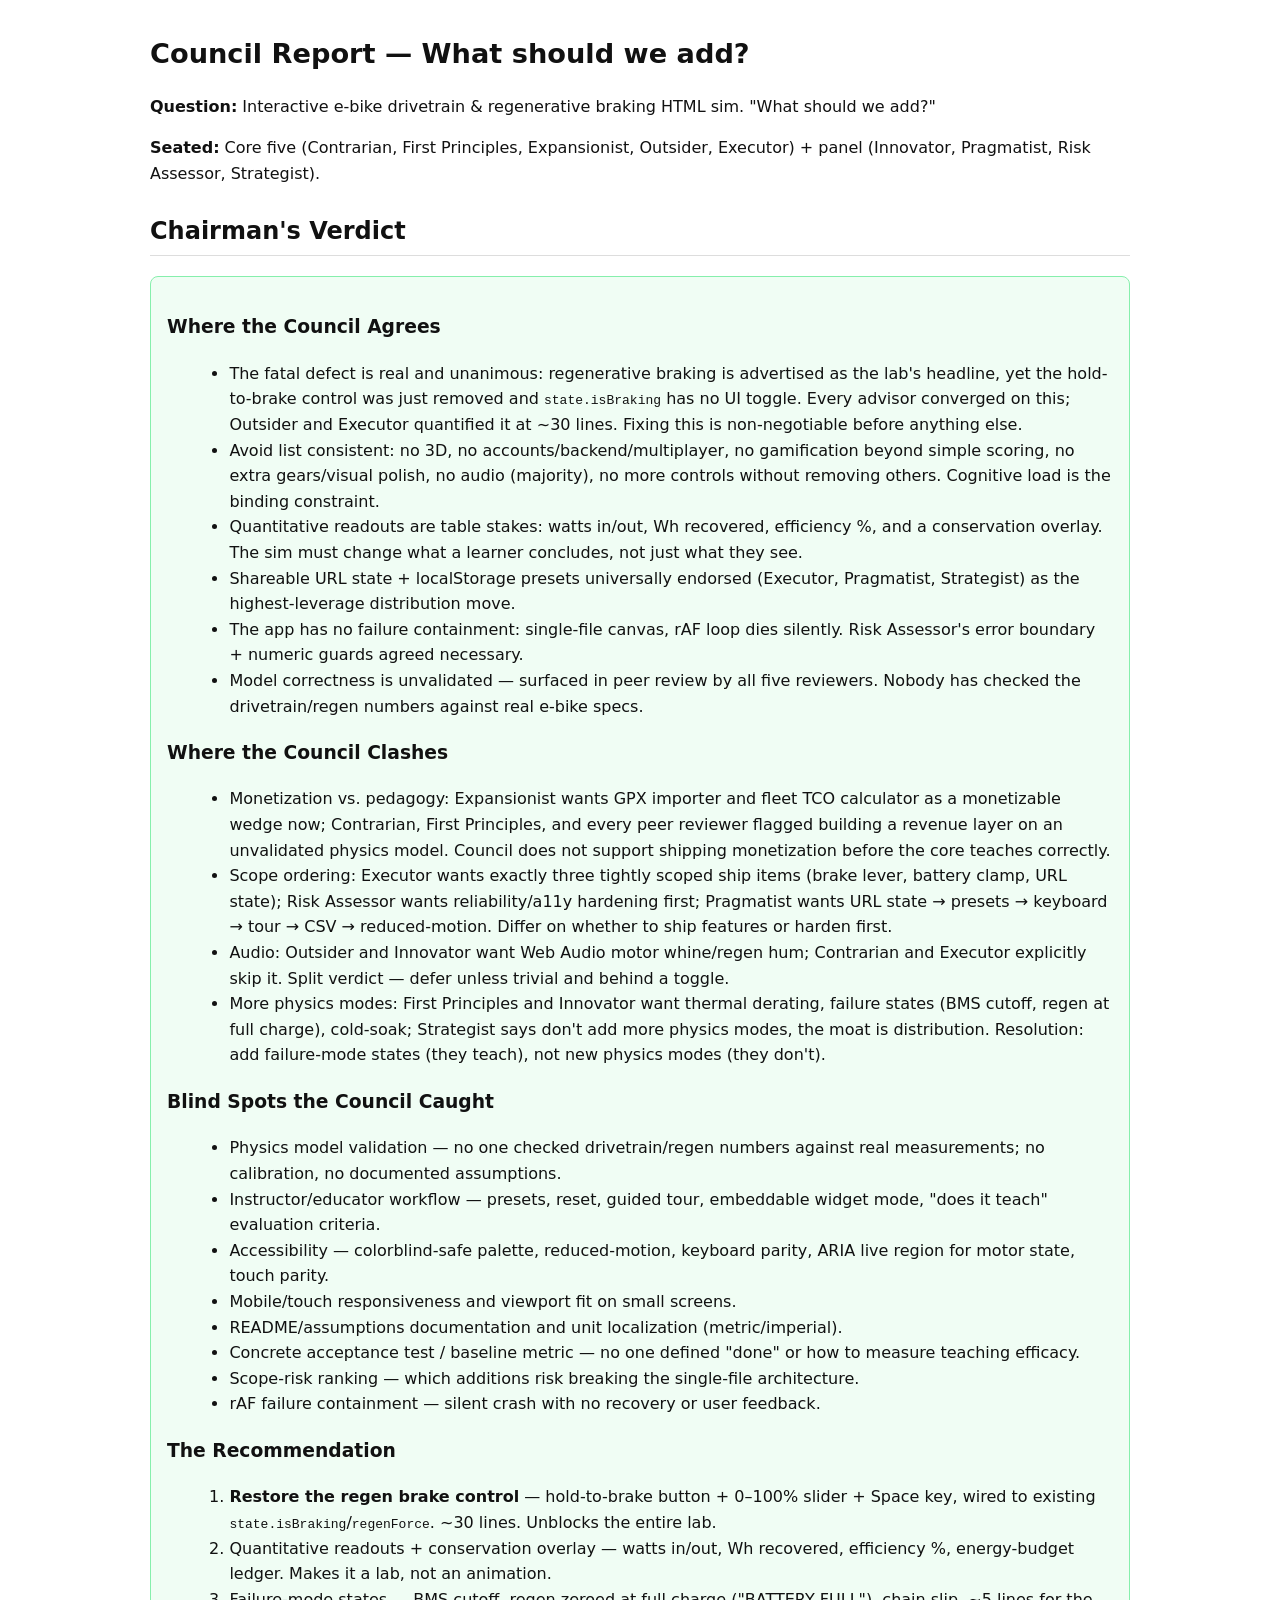
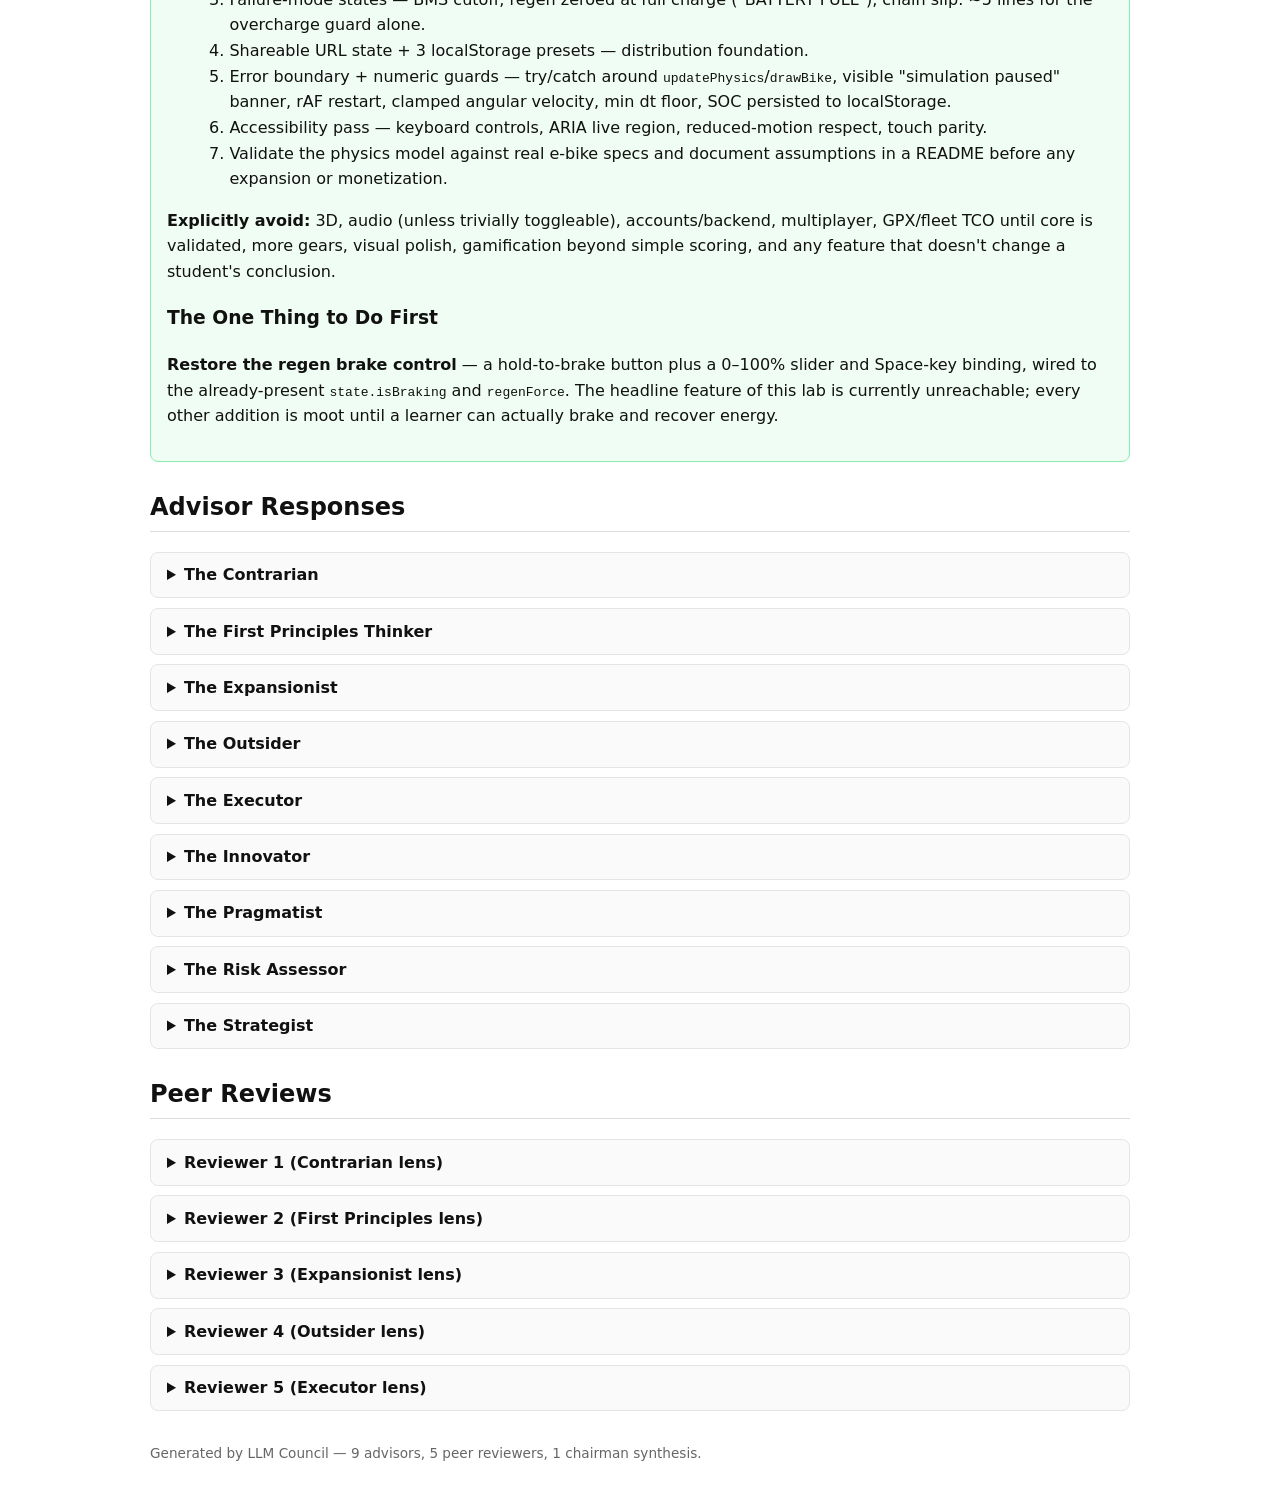
<file: council-report-2026-11-17.html>
<!DOCTYPE html><html lang="en"><head><meta charset="UTF-8"><title>Council Report — What should we add?</title>
<style>
body{font-family:system-ui,sans-serif;max-width:980px;margin:2rem auto;padding:0 1rem;line-height:1.6;color:#111}
h1{font-size:1.7rem}h2{margin-top:1.6rem;border-bottom:1px solid #ddd;padding-bottom:.3rem}
details{margin:.6rem 0;border:1px solid #e5e5e5;border-radius:8px;padding:.6rem 1rem;background:#fafafa}
summary{cursor:pointer;font-weight:600}
.advisor{margin:.8rem 0;padding:.6rem;border-left:3px solid #3b82f6;background:#f8fafc}
.peer{margin:.8rem 0;padding:.6rem;border-left:3px solid #f59e0b;background:#fffbeb}
.verdict{background:#f0fdf4;border:1px solid #86efac;padding:1rem;border-radius:8px}
ul,ol{margin:.4rem 0 .4rem 1.4rem}
</style></head><body>
<h1>Council Report — What should we add?</h1>
<p><strong>Question:</strong> Interactive e-bike drivetrain &amp; regenerative braking HTML sim. "What should we add?"</p>
<p><strong>Seated:</strong> Core five (Contrarian, First Principles, Expansionist, Outsider, Executor) + panel (Innovator, Pragmatist, Risk Assessor, Strategist).</p>

<h2>Chairman's Verdict</h2>
<div class="verdict">
<h3>Where the Council Agrees</h3>
<ul>
<li>The fatal defect is real and unanimous: regenerative braking is advertised as the lab's headline, yet the hold-to-brake control was just removed and <code>state.isBraking</code> has no UI toggle. Every advisor converged on this; Outsider and Executor quantified it at ~30 lines. Fixing this is non-negotiable before anything else.</li>
<li>Avoid list consistent: no 3D, no accounts/backend/multiplayer, no gamification beyond simple scoring, no extra gears/visual polish, no audio (majority), no more controls without removing others. Cognitive load is the binding constraint.</li>
<li>Quantitative readouts are table stakes: watts in/out, Wh recovered, efficiency %, and a conservation overlay. The sim must change what a learner concludes, not just what they see.</li>
<li>Shareable URL state + localStorage presets universally endorsed (Executor, Pragmatist, Strategist) as the highest-leverage distribution move.</li>
<li>The app has no failure containment: single-file canvas, rAF loop dies silently. Risk Assessor's error boundary + numeric guards agreed necessary.</li>
<li>Model correctness is unvalidated — surfaced in peer review by all five reviewers. Nobody has checked the drivetrain/regen numbers against real e-bike specs.</li>
</ul>
<h3>Where the Council Clashes</h3>
<ul>
<li>Monetization vs. pedagogy: Expansionist wants GPX importer and fleet TCO calculator as a monetizable wedge now; Contrarian, First Principles, and every peer reviewer flagged building a revenue layer on an unvalidated physics model. Council does not support shipping monetization before the core teaches correctly.</li>
<li>Scope ordering: Executor wants exactly three tightly scoped ship items (brake lever, battery clamp, URL state); Risk Assessor wants reliability/a11y hardening first; Pragmatist wants URL state → presets → keyboard → tour → CSV → reduced-motion. Differ on whether to ship features or harden first.</li>
<li>Audio: Outsider and Innovator want Web Audio motor whine/regen hum; Contrarian and Executor explicitly skip it. Split verdict — defer unless trivial and behind a toggle.</li>
<li>More physics modes: First Principles and Innovator want thermal derating, failure states (BMS cutoff, regen at full charge), cold-soak; Strategist says don't add more physics modes, the moat is distribution. Resolution: add failure-mode states (they teach), not new physics modes (they don't).</li>
</ul>
<h3>Blind Spots the Council Caught</h3>
<ul>
<li>Physics model validation — no one checked drivetrain/regen numbers against real measurements; no calibration, no documented assumptions.</li>
<li>Instructor/educator workflow — presets, reset, guided tour, embeddable widget mode, "does it teach" evaluation criteria.</li>
<li>Accessibility — colorblind-safe palette, reduced-motion, keyboard parity, ARIA live region for motor state, touch parity.</li>
<li>Mobile/touch responsiveness and viewport fit on small screens.</li>
<li>README/assumptions documentation and unit localization (metric/imperial).</li>
<li>Concrete acceptance test / baseline metric — no one defined "done" or how to measure teaching efficacy.</li>
<li>Scope-risk ranking — which additions risk breaking the single-file architecture.</li>
<li>rAF failure containment — silent crash with no recovery or user feedback.</li>
</ul>
<h3>The Recommendation</h3>
<ol>
<li><strong>Restore the regen brake control</strong> — hold-to-brake button + 0–100% slider + Space key, wired to existing <code>state.isBraking</code>/<code>regenForce</code>. ~30 lines. Unblocks the entire lab.</li>
<li>Quantitative readouts + conservation overlay — watts in/out, Wh recovered, efficiency %, energy-budget ledger. Makes it a lab, not an animation.</li>
<li>Failure-mode states — BMS cutoff, regen zeroed at full charge ("BATTERY FULL"), chain slip. ~5 lines for the overcharge guard alone.</li>
<li>Shareable URL state + 3 localStorage presets — distribution foundation.</li>
<li>Error boundary + numeric guards — try/catch around <code>updatePhysics</code>/<code>drawBike</code>, visible "simulation paused" banner, rAF restart, clamped angular velocity, min dt floor, SOC persisted to localStorage.</li>
<li>Accessibility pass — keyboard controls, ARIA live region, reduced-motion respect, touch parity.</li>
<li>Validate the physics model against real e-bike specs and document assumptions in a README before any expansion or monetization.</li>
</ol>
<p><strong>Explicitly avoid:</strong> 3D, audio (unless trivially toggleable), accounts/backend, multiplayer, GPX/fleet TCO until core is validated, more gears, visual polish, gamification beyond simple scoring, and any feature that doesn't change a student's conclusion.</p>
<h3>The One Thing to Do First</h3>
<p><strong>Restore the regen brake control</strong> — a hold-to-brake button plus a 0–100% slider and Space-key binding, wired to the already-present <code>state.isBraking</code> and <code>regenForce</code>. The headline feature of this lab is currently unreachable; every other addition is moot until a learner can actually brake and recover energy.</p>
</div>

<h2>Advisor Responses</h2>
<details><summary>The Contrarian</summary><div class="advisor">
The fatal flaw is that you just removed the one interaction that makes regenerative braking *real* — the hold-to-brake button is where students actually see energy reverse direction. Without it, this is a drivetrain animation, not a regen lab. Add it back, or add a slider-controlled braking torque that shows the same reversal with a tunable parameter.<br><br>
What to add that earns its keep: quantitative readouts (watts in/out, Wh recovered, motor efficiency at current RPM), a grade selector with real percentages (0–15%), and a side-by-side comparison mode (direct-drive vs. geared) so the chain bypass actually demonstrates something. Also add a "sanity check" overlay showing whether current energy flow violates conservation — it turns the canvas from eye candy into a verifiable instrument.<br><br>
What to avoid: 3D rendering, audio, particle trails beyond 50 elements, gamification, leaderboards, user accounts, or any feature requiring a backend. Every one of those delays the core question students ask — "where did the energy go?" — and none of them answer it. The lab's value is pedagogical clarity, not spectacle. If a feature doesn't make the physics more legible, cut it. Also avoid adding more controls without removing others; the viewport is already full, and cognitive load is the real constraint, not screen space.
</div></details>

<details><summary>The First Principles Thinker</summary><div class="advisor">
The real question isn't "what features are missing" — it's "what must a learner understand about this drivetrain that the current model doesn't yet make visible." The sim already teaches flow: pedal→battery, battery→motor, wheel→battery via regen. What it doesn't yet surface is *cost*: where energy is lost, how efficiency varies, and what the trade-offs actually feel like.<br><br>
Add (high leverage): per-component efficiency readout (motor, drivetrain, regen) so students see that regen recovers only a fraction, not 100%. Thermal / current-limit indicators — real e-bikes derate; showing "motor overheating, assist reduced" teaches real constraints. A scenario mode (flat commute vs. steep climb vs. descent) with summary: Wh consumed, Wh recovered, net battery delta. Failure-mode states: battery BMS cutoff, regen disabled at full charge, chain slip. Energy-budget ledger (cumulative Wh in/out per source).<br><br>
Avoid: 3D rendering, richer graphics, animation polish; gamification (scores, badges, sharing); more input controls without a corresponding insight; features implying precision the model doesn't have; anything requiring accounts, servers, or persistence.<br><br>
The discipline: every addition must change what a student *concludes* about energy, not just what they *see*.
</div></details>

<details><summary>The Expansionist</summary><div class="advisor">
The sim as-is is a physics toy. The bigger play is turning it into a decision engine for real money and real commutes.<br><br>
Adjacent opportunities being undervalued: GPX import / real-route mode (drop actual commute GPX, see regen yield, battery SOC curve, time delta on their hills — purchase-justification tool). Fleet &amp; TCO calculator (e-bike vs car vs transit over 1/3/5 years). Battery aging model (cycle count, depth-of-discharge, temperature — makes regen tradeoff honest). Shareable "my ride" cards (PNG/URL of efficiency score). Motor/gearing sandbox (swap hub vs mid-drive).<br><br>
Don't bother with: 3D rendering, multiplayer, accounts. The upside is in specificity of real-world application, not polish. Ship GPX importer first — it's the wedge that makes everything else monetizable.
</div></details>

<details><summary>The Outsider</summary><div class="advisor">
From a cold read, the most glaring gap: regenerative braking is advertised everywhere (header, callout, legend) but there is no brake control in the UI. <code>state.isBraking</code> exists in JS, yet nothing in the HTML toggles it — a first-time user cannot trigger the headline feature at all. Add a prominent brake button (hold-to-brake, plus a keyboard shortcut like Space) and wire it to isBraking.<br><br>
Other first-impression gaps: No onboarding (first-run overlay). No reset/stop (zero speed). No keyboard controls. No audio. No comparison mode (A/B view). No data export (CSV/JSON dump).<br><br>
Prioritize the brake button — it's the feature the whole sim is named around and it's currently unreachable.
</div></details>

<details><summary>The Executor</summary><div class="advisor">
Monday morning, ship these three, in this order:<br><br>
1. Regen brake lever (the actual missing control). Section 3 only has grade presets — no brake input, even though physics references "New Force" regen braking. Add a 0–100% brake slider next to grade buttons that sets state.isBraking and feeds regenForce. Effort ~30 lines.<br>
2. Battery clamp + overcharge guard. Nothing stops SOC from exceeding 100% during downhill + pedaling. Add Math.min(100, ...) and a visual "BATTERY FULL — regen disabled" state that zeros out wattsHubRegen. Effort 5 lines.<br>
3. Persisted shareable URL. Encode grade, gear, mode, autoPedal into query params; read on load. No backend, ~20 lines.<br><br>
Skip for now: cadence-based gear shifting animation, mobile touch polish, audio, multi-bike comparison.
</div></details>

<details><summary>The Innovator</summary><div class="advisor">
The Innovator's picks: Regen "dead zone" + strength dial (real hubs don't regen below ~8 km/h; add regen-strength slider and low-speed cutoff). Cold-soak battery derating (temperature slider). Ghost-bike A/B overlay (second translucent bike running pure mechanical chain-drive alongside hybrid, plot cumulative Wh consumed). Energy-budget challenge mode (fixed battery + target distance, score by kWh/100km). Web Audio motor whine + regen hum. URL-state export.<br><br>
Skip: more gears, prettier wheels, extra telemetry badges — polish, not insight.
</div></details>

<details><summary>The Pragmatist</summary><div class="advisor">
Ship small, self-contained wins — no backend, no new deps, no framework swap.<br><br>
High value, low effort: URL state for scenarios (~30 lines). localStorage presets (3 slots). Keyboard + touch parity. Guided 60-second tour. CSV export of telemetry. Reduced-motion + "demo mode" reset.<br><br>
Defer: 3D/WebGL, multi-bike comparison, physics-engine swap, accounts, leaderboards. Also don't add testing framework unless splitting script.js into modules.<br><br>
Order of attack: URL state → presets → keyboard → tour → CSV → reduced-motion. Each independently shippable in an afternoon; none blocks the others. Stop after CSV unless user research says otherwise.
</div></details>

<details><summary>The Risk Assessor</summary><div class="advisor">
Risk: single-file canvas app with no failure containment. Pre-mortem: one bad frame or null element and the whole rAF loop dies silently. Add try/catch around updatePhysics/drawBike plus visible "simulation paused — reload" banner, and rAF restart guard.<br><br>
Second risk: physics has no tripwires. wheelAngularVel can spike; socDelta misleading due to dt ~0 on tab-switch. Add clamps (max angular velocity, min dt floor 1/120) and guard that snaps to last-good state instead of NaN-propagating.<br><br>
Third: no accessibility/fallback. Canvas-only means screen readers get nothing and keyboard users can't pedal. Add ARIA live region for motor state + keyboard controls.<br><br>
Fourth: battery SOC no hysteresis — at 0.2% motor cuts hard with no warning. Add "low battery" tripwire at 10% with confirm-style modal before assist disables, persist SOC to localStorage.<br><br>
Mitigation order: error boundary first, then numeric guards, then a11y, then persistence.
</div></details>

<details><summary>The Strategist</summary><div class="advisor">
Strategic read: single-file demos don't compound. 2-5 year play is to make it the canonical, embeddable reference for e-bike drivetrain education.<br><br>
Priority: 1. Shareable scenario URLs. 2. Preset challenges + scoring. 3. Embeddable widget mode (?embed=1). 4. Telemetry export (CSV + screenshot). 5. PWA/offline + mobile touch polish.<br><br>
Don't add: more physics modes, 3D, multiplayer. Moat is distribution and habit, not fidelity.<br><br>
The game: own "e-bike drivetrain, explained" as a search term and embed.
</div></details>

<h2>Peer Reviews</h2>
<details><summary>Reviewer 1 (Contrarian lens)</summary><div class="peer">
1. Strongest: E — concrete effort estimates, fixes an actual physics bug (SOC >100% with no overcharge guard), and targets the single most embarrassing defect (headline regen feature unreachable). A is close but vaguer.<br>
2. Biggest blind spot: C — pivots to monetization (GPX, fleet TCO, shareable cards) for a teaching lab with no evidence of a market, while ignoring that the sim's named feature can't even be triggered.<br>
3. All nine missed: model correctness validation against real e-bike telemetry; instructor affordances (lesson scaffolding, guided worksheets, "teacher mode"); colorblind-safe palettes and reduced-motion defaults beyond passing mentions.
</div></details>

<details><summary>Reviewer 2 (First Principles lens)</summary><div class="peer">
1. Strongest: G — most complete lab-appropriate set: URL state and presets make runs reproducible/shareable, keyboard shortcuts plus tour fix onboarding, CSV export supports real analysis. Treats artifact as teaching tool.<br>
2. Biggest blind spot: C — pivots to monetization and skips physics/pedagogy gaps. Building revenue layer on unvalidated model scales the error.<br>
3. All nine missed: validating the model against real e-bike measurements or published efficiency curves; educator workflow (classroom presets, student submission/comparison, grading-friendly exports); ranking what to avoid by scope risk despite the question asking.
</div></details>

<details><summary>Reviewer 3 (Expansionist lens)</summary><div class="peer">
1. Strongest: A — names a fatal correctness flaw (no brake control, so regen untestable) and pairs it with a conservation overlay — foundational physics accounting, not a feature.<br>
2. Biggest blind spot: C — jumps to GPX import/TCO monetization before core interaction is sound; a user can't monetize a sim they can't yet operate. Missing first-run onboarding and brake control (which D/E also flagged).<br>
3. All nine missed: whether the underlying model is physically correct or calibrated against real e-bike drivetrain data; mobile/touch usability; README/explanation of assumptions.
</div></details>

<details><summary>Reviewer 4 (Outsider lens)</summary><div class="peer">
1. Strongest: A — calling the missing brake a fatal flaw is right; without it the sim can't demonstrate regenerative braking at all, which is its entire purpose. The conservation overlay adds the pedagogical core. E is close but frames the gap as optional; A frames it as blocking.<br>
2. Biggest blind spot: C — jumping to GPX/TCO monetization assumes a product and user base that don't exist yet, and skips whether the sim teaches anything. Missing pedagogical validation, accessibility (only H covers it), mobile/touch, physics accuracy vs real specs.<br>
3. All nine missed: (a) validating physics/math against real e-bike telemetry; (b) mobile/touch, reduced-motion, and color-blind accessibility for the canvas itself; (c) whether adding features beats fixing the teaching loop — no user testing or outcome metrics. Also unit localization (mph/km/h) and a baseline "does it actually teach" evaluation.
</div></details>

<details><summary>Reviewer 5 (Executor lens)</summary><div class="peer">
1. Strongest: A — identifies the core missing interaction (brake) and adds a conservation check, which validates the sim instead of just decorating it.<br>
2. Biggest blind spot: C — jumps to monetization/GPX before establishing audience, demand, or whether the current model is trustworthy; missing user research and success criteria.<br>
3. All nine missed: a concrete acceptance test/baseline metric (e.g., "brake changes energy flow as expected, no NaNs, mobile usable") to decide what "better" means.
</div></details>

<p style="margin-top:2rem;color:#666;font-size:.85rem">Generated by LLM Council — 9 advisors, 5 peer reviewers, 1 chairman synthesis.</p>
</body></html>
</file>
